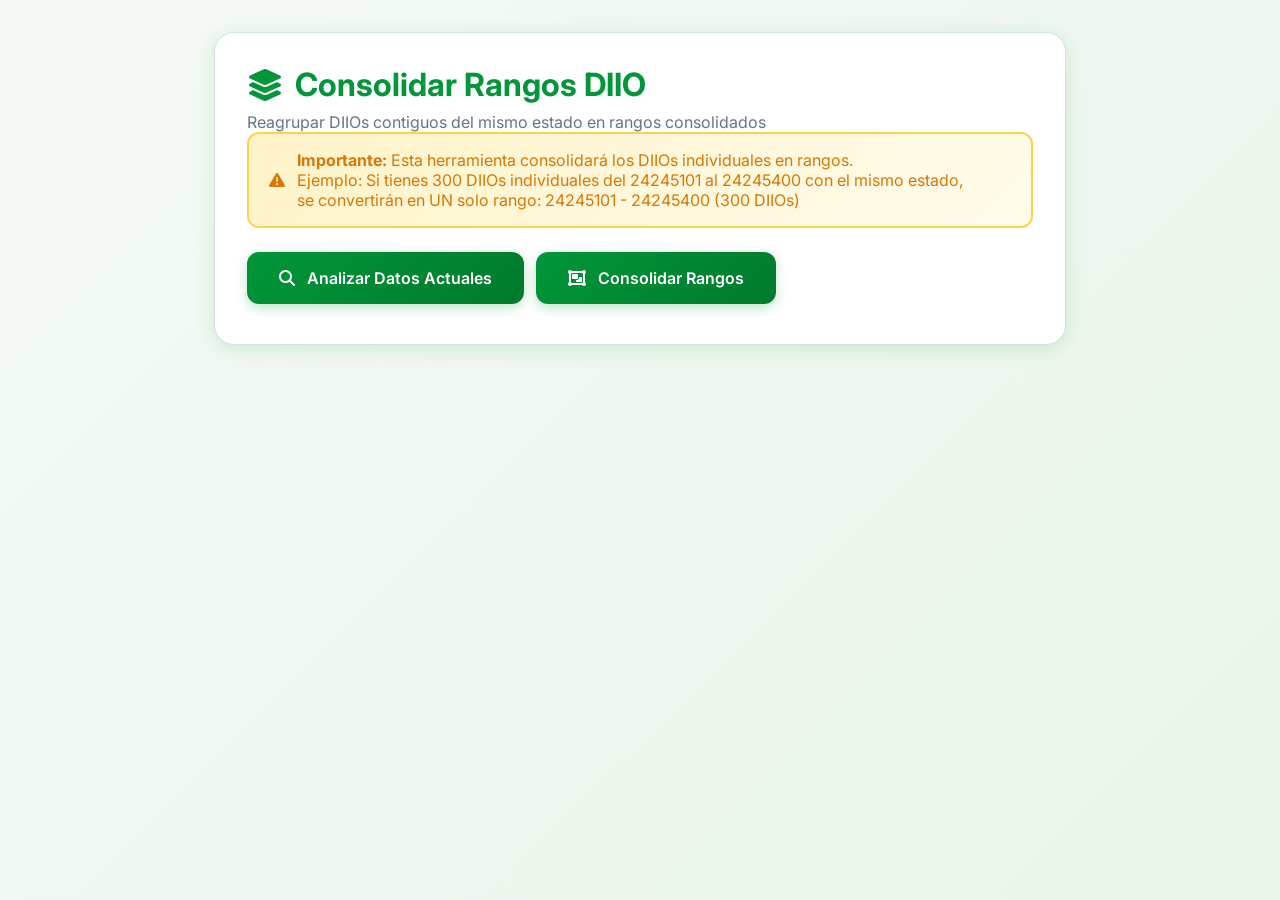
<file: consolidar.html>
<!DOCTYPE html>
<html lang="es">
<head>
    <meta charset="UTF-8">
    <meta name="viewport" content="width=device-width, initial-scale=1.0">
    <title>Consolidar Rangos DIIO - SAG Talca</title>
    <link rel="stylesheet" href="styles.css">
    <link rel="stylesheet" href="propuestas-sag.css">
    <link href="https://fonts.googleapis.com/css2?family=Inter:wght@400;500;600;700&display=swap" rel="stylesheet">
    <link rel="stylesheet" href="https://cdnjs.cloudflare.com/ajax/libs/font-awesome/6.4.0/css/all.min.css">
    <style>
        body {
            font-family: 'Inter', sans-serif;
            background: linear-gradient(135deg, #F5F9F6 0%, #E8F5E9 100%);
            padding: 2rem;
        }
        .container { max-width: 900px; margin: 0 auto; }
        .card {
            background: white;
            border-radius: 20px;
            padding: 2rem;
            box-shadow: 0 4px 20px rgba(0, 150, 57, 0.15);
            margin-bottom: 1.5rem;
            border: 1px solid #D1E7D6;
        }
        h1 {
            color: #009639;
            margin-bottom: 0.5rem;
            display: flex;
            align-items: center;
            gap: 0.75rem;
        }
        .btn {
            background: linear-gradient(135deg, #009639 0%, #007A2E 100%);
            color: white;
            border: none;
            padding: 1rem 2rem;
            border-radius: 12px;
            font-size: 1rem;
            font-weight: 600;
            cursor: pointer;
            transition: all 0.3s;
            box-shadow: 0 4px 12px rgba(0, 150, 57, 0.25);
            display: inline-flex;
            align-items: center;
            gap: 0.75rem;
            margin: 0.5rem 0.5rem 0.5rem 0;
        }
        .btn:hover {
            transform: translateY(-2px);
            box-shadow: 0 6px 20px rgba(0, 150, 57, 0.35);
        }
        .btn-danger {
            background: linear-gradient(135deg, #DC2626 0%, #B91C1C 100%);
        }
        .stats {
            display: grid;
            grid-template-columns: repeat(2, 1fr);
            gap: 1rem;
            margin: 1.5rem 0;
        }
        .stat {
            background: linear-gradient(135deg, #F1F8E9 0%, #E8F5E9 100%);
            padding: 1.5rem;
            border-radius: 14px;
            text-align: center;
            border: 2px solid #8BC53F;
        }
        .stat-value {
            font-size: 2.5rem;
            font-weight: 700;
            display: block;
            color: #009639;
        }
        .stat-label {
            font-size: 0.85rem;
            text-transform: uppercase;
            color: #64748B;
        }
        .log {
            background: #1E293B;
            color: #E2E8F0;
            padding: 1rem;
            border-radius: 12px;
            max-height: 300px;
            overflow-y: auto;
            font-family: 'Courier New', monospace;
            font-size: 0.85rem;
        }
        .log-entry {
            padding: 0.35rem 0;
            border-bottom: 1px solid #334155;
        }
        .success { color: #86EFAC; }
        .error { color: #FCA5A5; }
        .info { color: #93C5FD; }
        .warning { color: #FCD34D; }
        .hidden { display: none; }
        .alert {
            padding: 1rem 1.25rem;
            border-radius: 12px;
            margin-bottom: 1rem;
            display: flex;
            align-items: center;
            gap: 0.75rem;
        }
        .alert-info {
            background: linear-gradient(135deg, #DBEAFE 0%, #EFF6FF 100%);
            color: #1D4ED8;
            border: 2px solid #93C5FD;
        }
        .alert-success {
            background: linear-gradient(135deg, #DCFCE7 0%, #F1F8E9 100%);
            color: #15803D;
            border: 2px solid #86EFAC;
        }
        .alert-warning {
            background: linear-gradient(135deg, #FEF3C7 0%, #FFFBEB 100%);
            color: #D97706;
            border: 2px solid #FCD34D;
        }
        .progress-bar {
            background: #E8F5E9;
            border-radius: 10px;
            height: 30px;
            overflow: hidden;
            margin: 1rem 0;
        }
        .progress-fill {
            background: linear-gradient(90deg, #009639, #8BC53F);
            height: 100%;
            width: 0%;
            transition: width 0.3s;
            display: flex;
            align-items: center;
            justify-content: center;
            color: white;
            font-weight: 700;
        }
        table {
            width: 100%;
            border-collapse: collapse;
            font-size: 0.85rem;
            margin-top: 1rem;
        }
        thead th {
            background: linear-gradient(135deg, #E8F5E9 0%, #F1F8E9 100%);
            padding: 0.75rem;
            text-align: left;
            font-weight: 700;
            color: #007A2E;
            border-bottom: 2px solid #8BC53F;
        }
        tbody td {
            padding: 0.75rem;
            border-bottom: 1px solid #E2E8F0;
        }
        tbody tr:hover {
            background: #F1F8E9;
        }
    </style>
    <script src="api.js"></script>
</head>
<body>
    <div class="container">
        <div class="card">
            <h1><i class="fa-solid fa-layer-group"></i> Consolidar Rangos DIIO</h1>
            <p style="color: #64748B;">Reagrupar DIIOs contiguos del mismo estado en rangos consolidados</p>
            
            <div class="alert alert-warning">
                <i class="fa-solid fa-triangle-exclamation"></i>
                <div>
                    <strong>Importante:</strong> Esta herramienta consolidará los DIIOs individuales en rangos.<br>
                    Ejemplo: Si tienes 300 DIIOs individuales del 24245101 al 24245400 con el mismo estado,<br>
                    se convertirán en UN solo rango: 24245101 - 24245400 (300 DIIOs)
                </div>
            </div>

            <button class="btn" onclick="analizarDatos()">
                <i class="fa-solid fa-magnifying-glass"></i> Analizar Datos Actuales
            </button>
            <button class="btn" id="btn-consolidar" disabled onclick="consolidarRangos()">
                <i class="fa-solid fa-object-group"></i> Consolidar Rangos
            </button>
        </div>

        <div class="card hidden" id="stats-card">
            <h2><i class="fa-solid fa-chart-pie"></i> Estado Actual</h2>
            <div class="stats">
                <div class="stat">
                    <span class="stat-value" id="stat-registros">0</span>
                    <span class="stat-label">Registros Actuales</span>
                </div>
                <div class="stat">
                    <span class="stat-value" id="stat-rangos">0</span>
                    <span class="stat-label">Rangos Después</span>
                </div>
            </div>
        </div>

        <div class="card hidden" id="preview-card">
            <h2><i class="fa-solid fa-table"></i> Vista Previa de Rangos</h2>
            <div style="max-height: 400px; overflow-y: auto;">
                <table id="preview-table">
                    <thead>
                        <tr>
                            <th>Inicio</th>
                            <th>Fin</th>
                            <th>Cantidad</th>
                            <th>Estado</th>
                            <th>Proveedor</th>
                        </tr>
                    </thead>
                    <tbody id="preview-body"></tbody>
                </table>
            </div>
        </div>

        <div class="card hidden" id="log-card">
            <h2><i class="fa-solid fa-terminal"></i> Log de Proceso</h2>
            <div class="log" id="log-container"></div>
        </div>

        <div class="card hidden" id="result-card">
            <div class="alert alert-success">
                <i class="fa-solid fa-circle-check"></i>
                <div>
                    <strong>¡Consolidación Completada!</strong><br>
                    Se redujeron los registros de <span id="antes-total">0</span> a <span id="despues-total">0</span> rangos.
                </div>
            </div>
            
            <div style="text-align: center; margin-top: 1.5rem;">
                <a href="rangos.html" class="btn">
                    <i class="fa-solid fa-arrow-right-to-bracket"></i> Ver Rangos Consolidados
                </a>
                <button class="btn" onclick="location.reload()">
                    <i class="fa-solid fa-rotate"></i> Nueva Consolidación
                </button>
            </div>
        </div>
    </div>

    <script>
        let inventario = [];
        let rangosConsolidados = [];

        function log(mensaje, tipo = 'info') {
            const container = document.getElementById('log-container');
            const entry = document.createElement('div');
            entry.className = `log-entry log-${tipo}`;
            entry.textContent = `[${new Date().toLocaleTimeString()}] ${mensaje}`;
            container.appendChild(entry);
            container.scrollTop = container.scrollHeight;
        }

        function escapeHTML(str) {
            if (!str) return '';
            return String(str)
                .replace(/&/g, "&amp;")
                .replace(/</g, "&lt;")
                .replace(/>/g, "&gt;")
                .replace(/"/g, "&quot;")
                .replace(/'/g, "&#039;");
        }

        async function analizarDatos() {
            log('=== ANALIZANDO DATOS ===', 'info');
            
            try {
                inventario = await window.api.getRangos() || [];
            } catch (e) {
                console.error('Error al cargar datos:', e);
                inventario = [];
            }
            
            if (inventario.length === 0) {
                alert('No hay datos en el inventario');
                return;
            }

            log(`Registros actuales: ${inventario.length.toLocaleString()}`, 'info');

            // Contar DIIOs individuales vs rangos
            const individuales = inventario.filter(i => i.inicio === i.fin).length;
            const rangos = inventario.filter(i => i.inicio !== i.fin).length;

            log(`DIIOs individuales: ${individuales.toLocaleString()}`, 'info');
            log(`Rangos ya consolidados: ${rangos.toLocaleString()}`, 'info');

            // Consolidar para vista previa
            rangosConsolidados = consolidar(inventario);

            document.getElementById('stat-registros').textContent = inventario.length.toLocaleString();
            document.getElementById('stat-rangos').textContent = rangosConsolidados.length.toLocaleString();
            
            document.getElementById('stats-card').classList.remove('hidden');
            document.getElementById('preview-card').classList.remove('hidden');
            document.getElementById('log-card').classList.remove('hidden');
            document.getElementById('btn-consolidar').disabled = false;

            // Mostrar vista previa
            const tbody = document.getElementById('preview-body');
            tbody.innerHTML = rangosConsolidados.slice(0, 50).map(r => `
                <tr>
                    <td>${r.inicio}</td>
                    <td>${r.fin}</td>
                    <td>${r.cantidad.toLocaleString()}</td>
                    <td><span class="estado-badge ${escapeHTML(r.estado)}">${escapeHTML(r.estado)}</span></td>
                    <td>${escapeHTML(r.proveedor)}</td>
                </tr>
            `).join('');

            if (rangosConsolidados.length > 50) {
                tbody.innerHTML += `<tr><td colspan="5" style="text-align: center; color: #94A3B8;">... y ${rangosConsolidados.length - 50} rangos más</td></tr>`;
            }

            log('Vista previa generada. Haz clic en "Consolidar Rangos" para aplicar.', 'warning');
        }

        function consolidar(inventario) {
            if (inventario.length <= 1) return inventario;

            const ordenados = [...inventario].sort((a, b) => a.inicio - b.inicio);
            
            const resultado = [];
            let rangoActual = null;

            for (const item of ordenados) {
                if (!rangoActual) {
                    rangoActual = {
                        id: crypto.randomUUID(),
                        inicio: item.inicio,
                        fin: item.fin,
                        estado: item.estado,
                        proveedor: item.proveedor,
                        fecha: item.fecha,
                        destinatario: item.destinatario,
                        rut: item.rut,
                        funcionario: item.funcionario,
                        cantidad: item.cantidad || (item.fin - item.inicio + 1)
                    };
                } else if (
                    item.inicio === rangoActual.fin + 1 &&
                    item.estado === rangoActual.estado &&
                    item.proveedor === rangoActual.proveedor &&
                    item.destinatario === rangoActual.destinatario &&
                    item.funcionario === rangoActual.funcionario &&
                    item.rut === rangoActual.rut
                ) {
                    rangoActual.fin = item.fin;
                    rangoActual.cantidad = rangoActual.fin - rangoActual.inicio + 1;
                } else {
                    resultado.push(rangoActual);
                    rangoActual = {
                        id: crypto.randomUUID(),
                        inicio: item.inicio,
                        fin: item.fin,
                        estado: item.estado,
                        proveedor: item.proveedor,
                        fecha: item.fecha,
                        destinatario: item.destinatario,
                        rut: item.rut,
                        funcionario: item.funcionario,
                        cantidad: item.cantidad || (item.fin - item.inicio + 1)
                    };
                }
            }

            if (rangoActual) {
                resultado.push(rangoActual);
            }

            return resultado;
        }

        async function consolidarRangos() {
            if (!confirm('¿Estás seguro de consolidar los rangos? Esta acción no se puede deshacer.')) {
                return;
            }

            log('=== INICIANDO CONSOLIDACIÓN ===', 'info');
            
            const antes = inventario.length;
            log(`Registros antes: ${antes.toLocaleString()}`, 'info');

            // Consolidar
            rangosConsolidados = consolidar(inventario);
            
            const despues = rangosConsolidados.length;
            log(`Registros después: ${despues.toLocaleString()}`, 'success');
            log(`Reducción: ${antes - despues} registros (${((1 - despues/antes) * 100).toFixed(1)}%)`, 'success');

            // Guardar
            log('Guardando en backend...', 'info');
            await window.api.saveRangos(rangosConsolidados);
            log('✓ Datos guardados exitosamente', 'success');

            // Mostrar resultado
            document.getElementById('antes-total').textContent = antes.toLocaleString();
            document.getElementById('despues-total').textContent = despues.toLocaleString();
            document.getElementById('result-card').classList.remove('hidden');

            log('=== CONSOLIDACIÓN COMPLETADA ===', 'success');
        }
    </script>
</body>
</html>
</file>
<file: styles.css>
/* =====================================================
   Stock de DIIOs — SAG Talca
   Colores Corporativos SAG Chile
   ===================================================== */

:root {
    /* Colores Oficiales SAG Chile */
    --sag-verde: #009639;        /* Pantone 349 C - Verde Corporativo */
    --sag-verde-oscuro: #007A2E; /* Verde SAG oscuro para hover */
    --sag-verde-claro: #00B347;  /* Verde SAG claro para accents */
    --sag-lima: #8BC53F;         /* Pantone 361 C - Verde Orgánico */

    /* Colores base derivados */
    --primary-color: #009639;
    --primary-hover: #007A2E;
    --bg-page: #F5F9F6;
    --bg-card: #FFFFFF;
    --header-bg: linear-gradient(135deg, #009639 0%, #007A2E 100%);
    --text-main: #1E293B;
    --text-muted: #64748B;
    --border-color: #D1E7D6;
    --radius-md: 12px;
    --radius-lg: 20px;
    --shadow-md: 0 4px 20px rgba(0, 150, 57, 0.12);
    --shadow-sm: 0 2px 8px rgba(0, 150, 57, 0.08);

    /* Estado colors */
    --stock-bg: #DCFCE7; --stock-text: #15803D;
    --entregado-bg: #DBEAFE; --entregado-text: #1D4ED8;
    --vendido-bg: #F1F5F9; --vendido-text: #475569;
    --baja-bg: #FEE2E2; --baja-text: #DC2626;

    /* Alias */
    --success-text: #15803D;
    --info-text: #009639;
    --depleted-text: #475569;
    --empty-bg: #F1F5F9;
}

* { margin: 0; padding: 0; box-sizing: border-box; }

body {
    font-family: 'Inter', sans-serif;
    background: var(--bg-page);
    color: var(--text-main);
    min-height: 100vh;
}

/* ===== HEADER ===== */
.header {
    background: var(--header-bg);
    color: white;
    padding: 1.25rem 0 0;
    box-shadow: 0 4px 20px rgba(0, 150, 57, 0.2);
    position: relative;
    overflow: hidden;
}

.header::after {
    content: '';
    position: absolute;
    bottom: 0;
    right: 0;
    width: 40%;
    height: 100%;
    background: linear-gradient(90deg, transparent, rgba(139, 197, 63, 0.1));
    pointer-events: none;
}

.header-content {
    max-width: 1200px;
    margin: 0 auto;
    padding: 0 1.5rem;
    display: flex;
    justify-content: space-between;
    align-items: center;
    flex-wrap: wrap;
    gap: 1rem;
}

.logo {
    display: flex;
    align-items: center;
    gap: 0.75rem;
    font-size: 1.5rem;
    color: #8BC53F;
}

.logo i {
    font-size: 1.8rem;
    filter: drop-shadow(0 2px 4px rgba(0,0,0,0.2));
}

.logo h1 { font-size: 1.4rem; font-weight: 700; color: white; }
.logo .subtitle { font-size: 0.8rem; color: #8BC53F; font-weight: 400; display: block; }

.stats {
    display: flex;
    gap: 1rem;
    flex-wrap: wrap;
}

.stat-card {
    background: rgba(255,255,255,0.12);
    border: 1px solid rgba(255,255,255,0.2);
    border-radius: var(--radius-md);
    padding: 0.6rem 1.1rem;
    text-align: center;
    min-width: 90px;
}
.stat-card.stat-total {
    background: linear-gradient(135deg, rgba(0, 150, 57, 0.4) 0%, rgba(0, 122, 46, 0.4) 100%);
    border: 2px solid rgba(139, 197, 63, 0.6);
    min-width: 130px;
}
.stat-card.stat-entregado { border-color: rgba(147,197,253,0.4); }
.stat-card.stat-vendido { border-color: rgba(203,213,225,0.4); }
.stat-title { display: block; font-size: 0.7rem; color: rgba(255,255,255,0.7); text-transform: uppercase; letter-spacing: 0.05em; }
.stat-value { font-size: 1.6rem; font-weight: 700; color: white; }

/* NAV TABS */
.nav-tabs {
    max-width: 1200px;
    margin: 1rem auto 0;
    padding: 0 1.5rem;
    display: flex;
    gap: 0.25rem;
}

.tab-btn {
    padding: 0.6rem 1.2rem;
    border: none;
    background: transparent;
    color: rgba(255,255,255,0.65);
    font-family: 'Inter', sans-serif;
    font-size: 0.88rem;
    font-weight: 600;
    cursor: pointer;
    border-radius: var(--radius-md) var(--radius-md) 0 0;
    transition: all 0.2s;
    display: flex;
    align-items: center;
    gap: 0.4rem;
}
.tab-btn:hover { background: rgba(255,255,255,0.1); color: white; }
.tab-btn.active { background: var(--bg-page); color: var(--primary-color); }

/* ===== CONTAINER ===== */
.container {
    max-width: 1200px;
    margin: 2rem auto;
    padding: 0 1.5rem;
    display: flex;
    flex-direction: column;
    gap: 1.5rem;
}

.view-section { display: flex; flex-direction: column; gap: 1.5rem; }
.view-section.hidden { display: none; }

/* ===== CARD ===== */
.card {
    background: var(--bg-card);
    border-radius: var(--radius-lg);
    box-shadow: var(--shadow-md);
    padding: 1.75rem;
}

.card h2 {
    font-size: 1.1rem;
    font-weight: 700;
    color: var(--text-main);
    margin-bottom: 1.25rem;
    display: flex;
    align-items: center;
    gap: 0.5rem;
}

.card-header {
    display: flex;
    justify-content: space-between;
    align-items: center;
    margin-bottom: 1.25rem;
}
.card-header h2 { margin-bottom: 0; }

/* ===== FORM ===== */
.form-row {
    display: grid;
    grid-template-columns: 1fr 1fr;
    gap: 1rem;
    margin-bottom: 1rem;
}

.form-group { display: flex; flex-direction: column; gap: 0.35rem; }
.form-group label { font-size: 0.82rem; font-weight: 600; color: var(--text-muted); text-transform: uppercase; letter-spacing: 0.04em; }

.form-group input {
    padding: 0.65rem 0.9rem;
    border: 1.5px solid var(--border-color);
    border-radius: var(--radius-md);
    font-family: 'Inter', sans-serif;
    font-size: 0.95rem;
    color: var(--text-main);
    transition: border-color 0.2s, box-shadow 0.2s;
    background: #f8fafc;
}
.form-group input:focus {
    outline: none;
    border-color: #009639;
    box-shadow: 0 0 0 3px rgba(0, 150, 57, 0.15);
    background: white;
}

.form-summary {
    background: linear-gradient(135deg, #E8F5E9 0%, #F1F8E9 100%);
    border: 1px solid #8BC53F;
    border-radius: var(--radius-md);
    padding: 0.75rem 1rem;
    margin-bottom: 1.25rem;
    font-size: 0.9rem;
    color: var(--info-text);
    display: flex;
    align-items: center;
    gap: 0.5rem;
}
.form-summary strong { font-size: 1.1rem; color: #007A2E; }

/* ===== BUTTONS ===== */
.btn {
    display: inline-flex;
    align-items: center;
    gap: 0.45rem;
    padding: 0.6rem 1.1rem;
    border-radius: var(--radius-md);
    font-family: 'Inter', sans-serif;
    font-size: 0.85rem;
    font-weight: 600;
    cursor: pointer;
    transition: all 0.2s;
    border: 1.5px solid transparent;
    white-space: nowrap;
}

.btn-primary {
    background: linear-gradient(135deg, #009639 0%, #007A2E 100%);
    color: white;
    border-color: #009639;
    box-shadow: 0 2px 8px rgba(0, 150, 57, 0.2);
}

.btn-primary:hover {
    background: linear-gradient(135deg, #00B347 0%, #009639 100%);
    transform: translateY(-2px);
    box-shadow: 0 4px 16px rgba(0, 150, 57, 0.35);
}

.btn-secondary {
    background: transparent;
    color: var(--text-muted);
    border-color: var(--border-color);
}
.btn-secondary:hover { background: #f1f5f9; color: var(--text-main); }

.btn-entregar {
    color: #009639;
    border-color: #8BC53F;
}
.btn-entregar:hover {
    background: linear-gradient(135deg, #009639 0%, #007A2E 100%);
    color: white;
}

.btn-vender {
    color: #6b7280;
    border-color: #d1d5db;
}
.btn-vender:hover {
    background: #f9fafb;
}

.btn-danger { color: #dc2626; border-color: #fca5a5; }
.btn-danger:hover { background: #fee2e2; }

/* ===== TABLE ===== */
.inventory-section { }
.table-responsive { overflow-x: auto; }

table {
    width: 100%;
    border-collapse: collapse;
    font-size: 0.88rem;
}

thead th {
    background: linear-gradient(135deg, #E8F5E9 0%, #F1F8E9 100%);
    padding: 0.75rem 1rem;
    text-align: left;
    font-size: 0.72rem;
    font-weight: 700;
    color: #007A2E;
    text-transform: uppercase;
    letter-spacing: 0.06em;
    border-bottom: 2px solid #8BC53F;
}

tbody tr {
    border-bottom: 1px solid var(--border-color);
    transition: background 0.15s;
}
tbody tr:hover {
    background: linear-gradient(90deg, #F1F8E9 0%, #FFFFFF 100%);
}
tbody td { padding: 0.85rem 1rem; vertical-align: middle; }

.range-display { font-family: 'Courier New', monospace; }
.range-span { font-weight: 700; color: #009639; font-size: 0.92rem; }

.actions-cell { display: flex; gap: 0.4rem; align-items: center; flex-wrap: wrap; }

/* Status select */
.status-select {
    padding: 0.3rem 0.6rem;
    border-radius: 999px;
    font-size: 0.78rem;
    font-weight: 700;
    cursor: pointer;
    border: none;
    font-family: 'Inter', sans-serif;
}
.status-select.stock { background: var(--stock-bg); color: var(--stock-text); }
.status-select.entregado { background: var(--entregado-bg); color: var(--entregado-text); }
.status-select.vendido { background: var(--vendido-bg); color: var(--vendido-text); }
.status-select.baja { background: var(--baja-bg); color: var(--baja-text); }

/* Destination tag */
.dest-tag {
    display: inline-flex;
    align-items: center;
    gap: 0.3rem;
    font-size: 0.78rem;
    margin-top: 0.3rem;
    padding: 0.2rem 0.5rem;
    border-radius: 999px;
}
.dest-tag.oficial { background: #dbeafe; color: #1d4ed8; }
.dest-tag.usuario { background: #f1f5f9; color: #475569; }

/* ===== EMPTY STATE ===== */
.empty-state {
    text-align: center;
    padding: 3rem 1rem;
    color: var(--text-muted);
}
.empty-state i { font-size: 2.5rem; margin-bottom: 0.75rem; opacity: 0.4; display: block; }
.empty-state p { font-size: 0.95rem; }
.hidden { display: none !important; }

/* ===== MODAL ===== */
.modal {
    position: fixed;
    inset: 0;
    background: rgba(15,23,42,0.55);
    backdrop-filter: blur(4px);
    display: flex;
    align-items: center;
    justify-content: center;
    z-index: 1000;
    padding: 1rem;
}
.modal.hidden { display: none; }

.modal-content {
    width: 100%;
    max-width: 480px;
    animation: modalIn 0.2s ease;
}

@keyframes modalIn {
    from { opacity: 0; transform: scale(0.95) translateY(-10px); }
    to { opacity: 1; transform: scale(1) translateY(0); }
}

.modal-header {
    display: flex;
    justify-content: space-between;
    align-items: center;
    margin-bottom: 1.5rem;
}
.modal-header h2 { margin-bottom: 0; }

.close-btn {
    background: transparent;
    border: none;
    cursor: pointer;
    color: var(--text-muted);
    font-size: 1.1rem;
    width: 32px;
    height: 32px;
    display: flex;
    align-items: center;
    justify-content: center;
    border-radius: 50%;
    transition: background 0.15s;
}
.close-btn:hover { background: #f1f5f9; }

/* ===== RESPONSIVE ===== */
@media (max-width: 640px) {
    .form-row { grid-template-columns: 1fr; }
    .stats { gap: 0.5rem; }
    .stat-card { min-width: 70px; padding: 0.5rem 0.75rem; }
    .header-content { flex-direction: column; align-items: flex-start; }
}
</file>
<file: propuestas-sag.css>
/* =====================================================
   PROPUESTAS ESTÉTICAS - SAG TALCA
   Colores Corporativos SAG Chile
   =====================================================
   
   COLORES OFICIALES SAG:
   - Verde SAG: Pantone 349 C → #009639 (RGB: 0, 150, 57)
   - Verde Orgánico: Pantone 361 C → #8BC53F (RGB: 139, 197, 63)
   - Azul Gobierno: #1E3A6E (institucional)
   - Rojo Alizarin: #E73039 (accent - brandfetch)
   
   ===================================================== */

/* =====================================================
   PROPUESTA 1: "SAG INSTITUCIONAL"
   - Verde corporativo como color principal
   - Diseño limpio y profesional
   - Ideal para ambiente gubernamental
   ===================================================== */

:root.propuesta-1 {
    /* Colores SAG Oficiales */
    --sag-verde: #009639;
    --sag-verde-oscuro: #007A2E;
    --sag-verde-claro: #00B347;
    --sag-lima: #8BC53F;
    
    /* Colores base */
    --primary-color: #009639;
    --primary-hover: #007A2E;
    --primary-light: #E8F5E9;
    
    --bg-page: #F5F9F6;
    --bg-card: #FFFFFF;
    --bg-gradient: linear-gradient(135deg, #F5F9F6 0%, #E8F5E9 100%);
    
    --header-bg: linear-gradient(135deg, #009639 0%, #007A2E 100%);
    --header-accent: #8BC53F;
    
    --text-main: #1E293B;
    --text-muted: #64748B;
    --text-light: #94A3B8;
    
    --border-color: #D1E7D6;
    --border-focus: #009639;
    
    --radius-md: 12px;
    --radius-lg: 20px;
    --radius-xl: 28px;
    
    --shadow-sm: 0 2px 8px rgba(0, 150, 57, 0.08);
    --shadow-md: 0 4px 20px rgba(0, 150, 57, 0.12);
    --shadow-lg: 0 10px 40px rgba(0, 150, 57, 0.16);
    
    /* Estados */
    --stock-bg: #DCFCE7;
    --stock-text: #15803D;
    --entregado-bg: #DBEAFE;
    --entregado-text: #1D4ED8;
    --vendido-bg: #F1F5F9;
    --vendido-text: #475569;
    --baja-bg: #FEE2E2;
    --baja-text: #DC2626;
}

/* Estilos Propuesta 1 */
.propuesta-1 body {
    background: var(--bg-gradient);
}

.propuesta-1 .header {
    background: var(--header-bg);
    position: relative;
    overflow: hidden;
}

.propuesta-1 .header::before {
    content: '';
    position: absolute;
    top: 0;
    right: 0;
    width: 300px;
    height: 100%;
    background: linear-gradient(90deg, transparent, rgba(139, 197, 63, 0.1));
    pointer-events: none;
}

.propuesta-1 .logo i {
    color: #8BC53F;
    font-size: 2rem;
}

.propuesta-1 .stat-card {
    background: rgba(255, 255, 255, 0.15);
    backdrop-filter: blur(10px);
    border: 1px solid rgba(255, 255, 255, 0.25);
    box-shadow: 0 4px 12px rgba(0, 0, 0, 0.1);
}

.propuesta-1 .tab-btn {
    position: relative;
}

.propuesta-1 .tab-btn.active::after {
    content: '';
    position: absolute;
    bottom: 0;
    left: 50%;
    transform: translateX(-50%);
    width: 80%;
    height: 3px;
    background: #8BC53F;
    border-radius: 3px 3px 0 0;
}

.propuesta-1 .card {
    border: 1px solid var(--border-color);
    box-shadow: var(--shadow-md);
    position: relative;
    overflow: hidden;
}

.propuesta-1 .card::before {
    content: '';
    position: absolute;
    top: 0;
    left: 0;
    right: 0;
    height: 4px;
    background: linear-gradient(90deg, #009639, #8BC53F);
}

.propuesta-1 .btn-primary {
    background: linear-gradient(135deg, #009639 0%, #007A2E 100%);
    box-shadow: 0 4px 12px rgba(0, 150, 57, 0.3);
}

.propuesta-1 .btn-primary:hover {
    transform: translateY(-2px);
    box-shadow: 0 6px 20px rgba(0, 150, 57, 0.4);
}

.propuesta-1 .form-group input:focus {
    border-color: #009639;
    box-shadow: 0 0 0 3px rgba(0, 150, 57, 0.15);
    background: #FAFDFB;
}

.propuesta-1 .form-summary {
    background: linear-gradient(135deg, #E8F5E9 0%, #F1F8E9 100%);
    border-color: #8BC53F;
}

.propuesta-1 thead th {
    background: linear-gradient(135deg, #F1F8E9 0%, #E8F5E9 100%);
    color: #007A2E;
}

.propuesta-1 tbody tr:hover {
    background: linear-gradient(90deg, #F1F8E9 0%, #FFFFFF 100%);
}

.propuesta-1 .status-select.stock {
    background: linear-gradient(135deg, #DCFCE7 0%, #BBF7D0 100%);
}

.propuesta-1 .modal-content {
    border-radius: var(--radius-xl);
    box-shadow: var(--shadow-lg);
}

.propuesta-1 .modal-header {
    background: linear-gradient(135deg, #009639 0%, #007A2E 100%);
    color: white;
    padding: 1.25rem 1.5rem;
    margin: -1.75rem -1.75rem 1.5rem;
    border-radius: var(--radius-xl) var(--radius-xl) 0 0;
}

/* =====================================================
   PROPUESTA 2: "SAG MODERNO"
   - Gradientes sutiles
   - Sombras suaves
   - Bordes redondeados
   ===================================================== */

:root.propuesta-2 {
    --sag-verde: #009639;
    --sag-lima: #8BC53F;
    
    --primary-color: #009639;
    --primary-hover: #008030;
    --primary-gradient: linear-gradient(135deg, #009639 0%, #8BC53F 100%);
    
    --bg-page: #FAFAFA;
    --bg-card: #FFFFFF;
    --bg-pattern: radial-gradient(circle at 1px 1px, #009639 1px, transparent 0);
    
    --header-bg: #FFFFFF;
    --header-text: #009639;
    
    --text-main: #1E293B;
    --text-muted: #64748B;
    
    --border-color: #E2E8F0;
    --border-accent: #8BC53F;
    
    --radius-md: 16px;
    --radius-lg: 24px;
    --radius-xl: 32px;
    
    --shadow-sm: 0 2px 8px rgba(0, 0, 0, 0.04);
    --shadow-md: 0 4px 16px rgba(0, 0, 0, 0.06);
    --shadow-lg: 0 10px 40px rgba(0, 0, 0, 0.08);
    --shadow-colored: 0 4px 20px rgba(0, 150, 57, 0.15);
}

.propuesta-2 body {
    background-color: var(--bg-page);
    background-image: var(--bg-pattern);
    background-size: 24px 24px;
}

.propuesta-2 .header {
    background: var(--header-bg);
    border-bottom: 3px solid var(--primary-color);
    box-shadow: var(--shadow-sm);
}

.propuesta-2 .header-content {
    padding-top: 1.5rem;
    padding-bottom: 1rem;
}

.propuesta-2 .logo {
    color: var(--primary-color);
}

.propuesta-2 .logo i {
    background: var(--primary-gradient);
    -webkit-background-clip: text;
    -webkit-text-fill-color: transparent;
    background-clip: text;
}

.propuesta-2 .logo h1 {
    background: var(--primary-gradient);
    -webkit-background-clip: text;
    -webkit-text-fill-color: transparent;
    background-clip: text;
}

.propuesta-2 .subtitle {
    color: var(--text-muted) !important;
}

.propuesta-2 .stat-card {
    background: #FFFFFF;
    border: 2px solid var(--border-color);
    box-shadow: var(--shadow-sm);
    transition: all 0.3s ease;
}

.propuesta-2 .stat-card:hover {
    transform: translateY(-4px);
    box-shadow: var(--shadow-colored);
    border-color: var(--primary-color);
}

.propuesta-2 .stat-title {
    color: var(--text-muted);
}

.propuesta-2 .stat-value {
    background: var(--primary-gradient);
    -webkit-background-clip: text;
    -webkit-text-fill-color: transparent;
    background-clip: text;
}

.propuesta-2 .nav-tabs {
    background: #FFFFFF;
    border-radius: var(--radius-lg) var(--radius-lg) 0 0;
    padding: 0.5rem 0.5rem 0;
    margin-top: 1.5rem;
    box-shadow: var(--shadow-sm);
}

.propuesta-2 .tab-btn {
    background: transparent;
    color: var(--text-muted);
    border-radius: var(--radius-md) var(--radius-md) 0 0;
    padding: 0.75rem 1.5rem;
    font-weight: 600;
}

.propuesta-2 .tab-btn:hover {
    background: var(--primary-light);
    color: var(--primary-color);
}

.propuesta-2 .tab-btn.active {
    background: var(--primary-gradient);
    color: #FFFFFF;
    box-shadow: var(--shadow-colored);
}

.propuesta-2 .card {
    border-radius: var(--radius-lg);
    box-shadow: var(--shadow-md);
    border: 1px solid var(--border-color);
    overflow: hidden;
}

.propuesta-2 .card h2 {
    color: var(--primary-color);
}

.propuesta-2 .btn-primary {
    background: var(--primary-gradient);
    border: none;
    box-shadow: var(--shadow-colored);
    font-weight: 700;
    letter-spacing: 0.3px;
}

.propuesta-2 .btn-primary:hover {
    transform: translateY(-2px) scale(1.02);
    box-shadow: 0 8px 25px rgba(0, 150, 57, 0.25);
}

.propuesta-2 .btn-secondary {
    border-radius: var(--radius-md);
    font-weight: 600;
}

.propuesta-2 .form-group input {
    border-radius: var(--radius-md);
    border-width: 2px;
    background: #FFFFFF;
}

.propuesta-2 .form-group input:focus {
    border-color: var(--primary-color);
    box-shadow: 0 0 0 4px rgba(0, 150, 57, 0.1);
}

.propuesta-2 .form-summary {
    background: linear-gradient(135deg, #F1F8E9 0%, #F9FBE7 100%);
    border-color: var(--sag-lima);
    border-radius: var(--radius-md);
    font-weight: 500;
}

.propuesta-2 thead th {
    background: #F1F8E9;
    color: var(--primary-color);
    font-weight: 700;
    letter-spacing: 0.8px;
}

.propuesta-2 tbody tr {
    transition: all 0.2s ease;
}

.propuesta-2 tbody tr:hover {
    background: #F1F8E9;
    transform: scale(1.005);
}

.propuesta-2 .status-select {
    font-weight: 700;
    box-shadow: 0 2px 4px rgba(0, 0, 0, 0.1);
}

.propuesta-2 .modal-content {
    border-radius: var(--radius-xl);
    box-shadow: var(--shadow-lg);
    overflow: hidden;
}

.propuesta-2 .modal-header {
    background: var(--primary-gradient);
    color: white;
    padding: 1.5rem;
    margin: -1.75rem -1.75rem 1.5rem;
}

.propuesta-2 .close-btn {
    background: rgba(255, 255, 255, 0.2);
    color: white;
}

.propuesta-2 .close-btn:hover {
    background: rgba(255, 255, 255, 0.3);
}

/* =====================================================
   PROPUESTA 3: "SAG MINIMALISTA"
   - Diseño limpio
   - Espacios generosos
   - Tipografía destacada
   ===================================================== */

:root.propuesta-3 {
    --sag-verde: #009639;
    --sag-verde-oscuro: #006B29;
    --sag-lima: #8BC53F;
    
    --primary-color: #006B29;
    --primary-hover: #005220;
    --primary-light: #F0F7F0;
    
    --bg-page: #FFFFFF;
    --bg-card: #FFFFFF;
    
    --header-bg: #006B29;
    
    --text-main: #1A1A1A;
    --text-muted: #737373;
    --text-light: #A3A3A3;
    
    --border-color: #E5E5E5;
    --border-dark: #262626;
    
    --radius-md: 8px;
    --radius-lg: 12px;
    --radius-xl: 16px;
    
    --shadow-sm: 0 1px 3px rgba(0, 0, 0, 0.05);
    --shadow-md: 0 4px 12px rgba(0, 0, 0, 0.08);
    --shadow-lg: 0 10px 30px rgba(0, 0, 0, 0.1);
}

.propuesta-3 body {
    background: var(--bg-page);
}

.propuesta-3 .header {
    background: var(--header-bg);
    padding: 2rem 0 1.5rem;
}

.propuesta-3 .logo i {
    color: #FFFFFF;
}

.propuesta-3 .logo h1 {
    font-weight: 300;
    letter-spacing: -0.5px;
}

.propuesta-3 .subtitle {
    font-weight: 300 !important;
    opacity: 0.8;
}

.propuesta-3 .stats {
    background: rgba(255, 255, 255, 0.1);
    padding: 1rem 1.5rem;
    border-radius: var(--radius-lg);
}

.propuesta-3 .stat-card {
    background: transparent;
    border: none;
    padding: 0.5rem 1.5rem;
}

.propuesta-3 .stat-title {
    font-size: 0.65rem;
    letter-spacing: 2px;
    opacity: 0.7;
}

.propuesta-3 .stat-value {
    font-weight: 300;
    font-size: 2rem;
    letter-spacing: -1px;
}

.propuesta-3 .nav-tabs {
    margin-top: 0;
    padding: 0;
    gap: 0;
    background: transparent;
}

.propuesta-3 .tab-btn {
    background: transparent;
    color: rgba(255, 255, 255, 0.6);
    padding: 1rem 2rem;
    font-weight: 400;
    font-size: 0.95rem;
    border-radius: 0;
    border-bottom: 2px solid transparent;
    transition: all 0.2s ease;
}

.propuesta-3 .tab-btn:hover {
    color: #FFFFFF;
    background: rgba(255, 255, 255, 0.05);
}

.propuesta-3 .tab-btn.active {
    color: #FFFFFF;
    background: transparent;
    border-bottom-color: #FFFFFF;
}

.propuesta-3 .container {
    margin-top: 3rem;
}

.propuesta-3 .card {
    box-shadow: none;
    border: 1px solid var(--border-color);
    border-radius: var(--radius-lg);
    padding: 2rem;
}

.propuesta-3 .card h2 {
    font-weight: 400;
    font-size: 1.25rem;
    letter-spacing: -0.3px;
    color: var(--text-main);
    margin-bottom: 2rem;
}

.propuesta-3 .form-group label {
    font-weight: 500;
    color: var(--text-main);
    text-transform: none;
    letter-spacing: 0;
    font-size: 0.9rem;
}

.propuesta-3 .form-group input {
    border-radius: var(--radius-md);
    border: 1px solid var(--border-color);
    padding: 0.875rem 1rem;
    font-size: 1rem;
    background: #FAFAFA;
}

.propuesta-3 .form-group input:focus {
    border-color: var(--border-dark);
    background: #FFFFFF;
    box-shadow: none;
}

.propuesta-3 .form-summary {
    background: var(--primary-light);
    border: 1px solid var(--border-color);
    padding: 1rem 1.25rem;
    font-size: 0.95rem;
}

.propuesta-3 .btn {
    padding: 0.75rem 1.5rem;
    font-weight: 500;
    font-size: 0.9rem;
    border-radius: var(--radius-md);
    letter-spacing: 0.3px;
}

.propuesta-3 .btn-primary {
    background: var(--primary-color);
    border: none;
}

.propuesta-3 .btn-primary:hover {
    background: var(--primary-hover);
    transform: none;
    box-shadow: none;
}

.propuesta-3 .btn-secondary {
    border-color: var(--border-color);
    background: transparent;
}

.propuesta-3 .btn-secondary:hover {
    background: var(--bg-page);
    border-color: var(--border-dark);
}

.propuesta-3 table {
    font-size: 0.9rem;
}

.propuesta-3 thead th {
    background: transparent;
    color: var(--text-muted);
    font-weight: 600;
    font-size: 0.75rem;
    text-transform: uppercase;
    letter-spacing: 1px;
    padding: 1rem;
    border-bottom: 2px solid var(--border-color);
}

.propuesta-3 tbody td {
    padding: 1.25rem 1rem;
    border-bottom: 1px solid var(--border-color);
}

.propuesta-3 tbody tr:hover {
    background: var(--primary-light);
}

.propuesta-3 .status-select {
    font-weight: 600;
    padding: 0.4rem 0.8rem;
}

.propuesta-3 .modal-content {
    border-radius: var(--radius-xl);
    box-shadow: var(--shadow-lg);
}

.propuesta-3 .modal-header h2 {
    font-weight: 400;
    margin-bottom: 0;
}

.propuesta-3 .empty-state i {
    color: var(--text-light);
}

/* =====================================================
   PROPUESTA 4: "SAG CORPORATIVO"
   - Azul institucional + Verde SAG
   - Diseño empresarial
   - Máxima legibilidad
   ===================================================== */

:root.propuesta-4 {
    --sag-verde: #009639;
    --sag-lima: #8BC53F;
    --gob-azul: #1E3A6E;
    --gob-azul-claro: #2E5A9E;
    --rojo-sag: #E73039;
    
    --primary-color: #1E3A6E;
    --primary-hover: #152A52;
    --accent-color: #009639;
    
    --bg-page: #F8FAFC;
    --bg-card: #FFFFFF;
    
    --header-bg: linear-gradient(135deg, #1E3A6E 0%, #2E5A9E 100%);
    
    --text-main: #1E293B;
    --text-muted: #64748B;
    
    --border-color: #CBD5E1;
    
    --radius-md: 6px;
    --radius-lg: 10px;
    --radius-xl: 14px;
    
    --shadow-sm: 0 1px 3px rgba(0, 0, 0, 0.1);
    --shadow-md: 0 4px 12px rgba(0, 0, 0, 0.1);
    --shadow-lg: 0 10px 30px rgba(0, 0, 0, 0.12);
}

.propuesta-4 body {
    background: var(--bg-page);
}

.propuesta-4 .header {
    background: var(--header-bg);
    position: relative;
}

.propuesta-4 .header::after {
    content: '';
    position: absolute;
    bottom: 0;
    left: 0;
    right: 0;
    height: 4px;
    background: linear-gradient(90deg, #009639 0%, #8BC53F 50%, #E73039 100%);
}

.propuesta-4 .logo i {
    color: #FFFFFF;
}

.propuesta-4 .logo h1 {
    font-weight: 600;
}

.propuesta-4 .subtitle {
    color: #93C5FD !important;
}

.propuesta-4 .stat-card {
    background: rgba(255, 255, 255, 0.1);
    border: 1px solid rgba(255, 255, 255, 0.15);
}

.propuesta-4 .stat-card.stat-entregado {
    border-color: rgba(147, 197, 253, 0.5);
    background: rgba(147, 197, 253, 0.15);
}

.propuesta-4 .stat-card.stat-vendido {
    border-color: rgba(203, 213, 225, 0.5);
    background: rgba(203, 213, 225, 0.15);
}

.propuesta-4 .nav-tabs {
    background: #FFFFFF;
    box-shadow: var(--shadow-sm);
    padding: 0.5rem;
    border-radius: var(--radius-md);
    margin-top: 1rem;
}

.propuesta-4 .tab-btn {
    background: transparent;
    color: var(--text-muted);
    border-radius: var(--radius-md);
    padding: 0.6rem 1rem;
    font-weight: 600;
}

.propuesta-4 .tab-btn:hover {
    background: var(--bg-page);
}

.propuesta-4 .tab-btn.active {
    background: var(--primary-color);
    color: #FFFFFF;
    box-shadow: var(--shadow-sm);
}

.propuesta-4 .card {
    border-top: 3px solid var(--primary-color);
    border-radius: var(--radius-lg);
    box-shadow: var(--shadow-md);
}

.propuesta-4 .card h2 {
    color: var(--primary-color);
    font-weight: 700;
}

.propuesta-4 .btn-primary {
    background: var(--primary-color);
    border: none;
    font-weight: 600;
}

.propuesta-4 .btn-primary:hover {
    background: var(--primary-hover);
    box-shadow: var(--shadow-md);
}

.propuesta-4 .btn-entregar {
    color: var(--accent-color);
    border-color: var(--accent-color);
}

.propuesta-4 .btn-entregar:hover {
    background: var(--accent-color);
    color: #FFFFFF;
}

.propuesta-4 .btn-vender {
    color: var(--text-muted);
    border-color: var(--border-color);
}

.propuesta-4 .form-group input {
    border-radius: var(--radius-md);
    border: 2px solid var(--border-color);
}

.propuesta-4 .form-group input:focus {
    border-color: var(--primary-color);
    box-shadow: 0 0 0 3px rgba(30, 58, 110, 0.1);
}

.propuesta-4 .form-summary {
    background: #EFF6FF;
    border-color: var(--primary-color);
    color: var(--primary-color);
}

.propuesta-4 thead th {
    background: var(--primary-color);
    color: #FFFFFF;
    font-weight: 600;
    letter-spacing: 0.5px;
}

.propuesta-4 tbody tr:hover {
    background: #F1F5F9;
}

.propuesta-4 .status-select.stock {
    background: #DCFCE7;
    color: #15803D;
}

.propuesta-4 .status-select.entregado {
    background: #DBEAFE;
    color: #1D4ED8;
}

.propuesta-4 .status-select.vendido {
    background: #F1F5F9;
    color: #475569;
}

.propuesta-4 .status-select.baja {
    background: #FEE2E2;
    color: #DC2626;
}

.propuesta-4 .modal-content {
    border-radius: var(--radius-xl);
    box-shadow: var(--shadow-lg);
    border-top: 4px solid var(--primary-color);
}

.propuesta-4 .modal-header {
    background: var(--primary-color);
    color: #FFFFFF;
}

/* =====================================================
   UTILIDADES - TODAS LAS PROPUESTAS
   ===================================================== */

/* Animaciones suaves */
.btn, .card, .stat-card, .tab-btn {
    transition: all 0.2s ease;
}

/* Focus visible para accesibilidad */
*:focus-visible {
    outline: 2px solid currentColor;
    outline-offset: 2px;
}

/* Scrollbar personalizado */
::-webkit-scrollbar {
    width: 8px;
    height: 8px;
}

::-webkit-scrollbar-track {
    background: #F1F5F9;
    border-radius: 4px;
}

::-webkit-scrollbar-thumb {
    background: #CBD5E1;
    border-radius: 4px;
}

::-webkit-scrollbar-thumb:hover {
    background: #94A3B8;
}

/* =====================================================
   RESPONSIVE - TODAS LAS PROPUESTAS
   ===================================================== */

@media (max-width: 768px) {
    .header-content {
        flex-direction: column;
        text-align: center;
    }
    
    .logo {
        justify-content: center;
    }
    
    .stats {
        justify-content: center;
    }
    
    .nav-tabs {
        flex-wrap: wrap;
        justify-content: center;
    }
    
    .tab-btn {
        font-size: 0.8rem;
        padding: 0.5rem 0.75rem;
    }
    
    .form-row {
        grid-template-columns: 1fr;
    }
}

/* =====================================================
   INSTRUCCIONES DE USO
   ===================================================== 
   
   Para aplicar cada propuesta, agrega la clase al body:
   
   Propuesta 1 (SAG Institucional):
   <body class="propuesta-1">
   
   Propuesta 2 (SAG Moderno):
   <body class="propuesta-2">
   
   Propuesta 3 (SAG Minimalista):
   <body class="propuesta-3">
   
   Propuesta 4 (SAG Corporativo):
   <body class="propuesta-4">
   
   ===================================================== */
</file>
